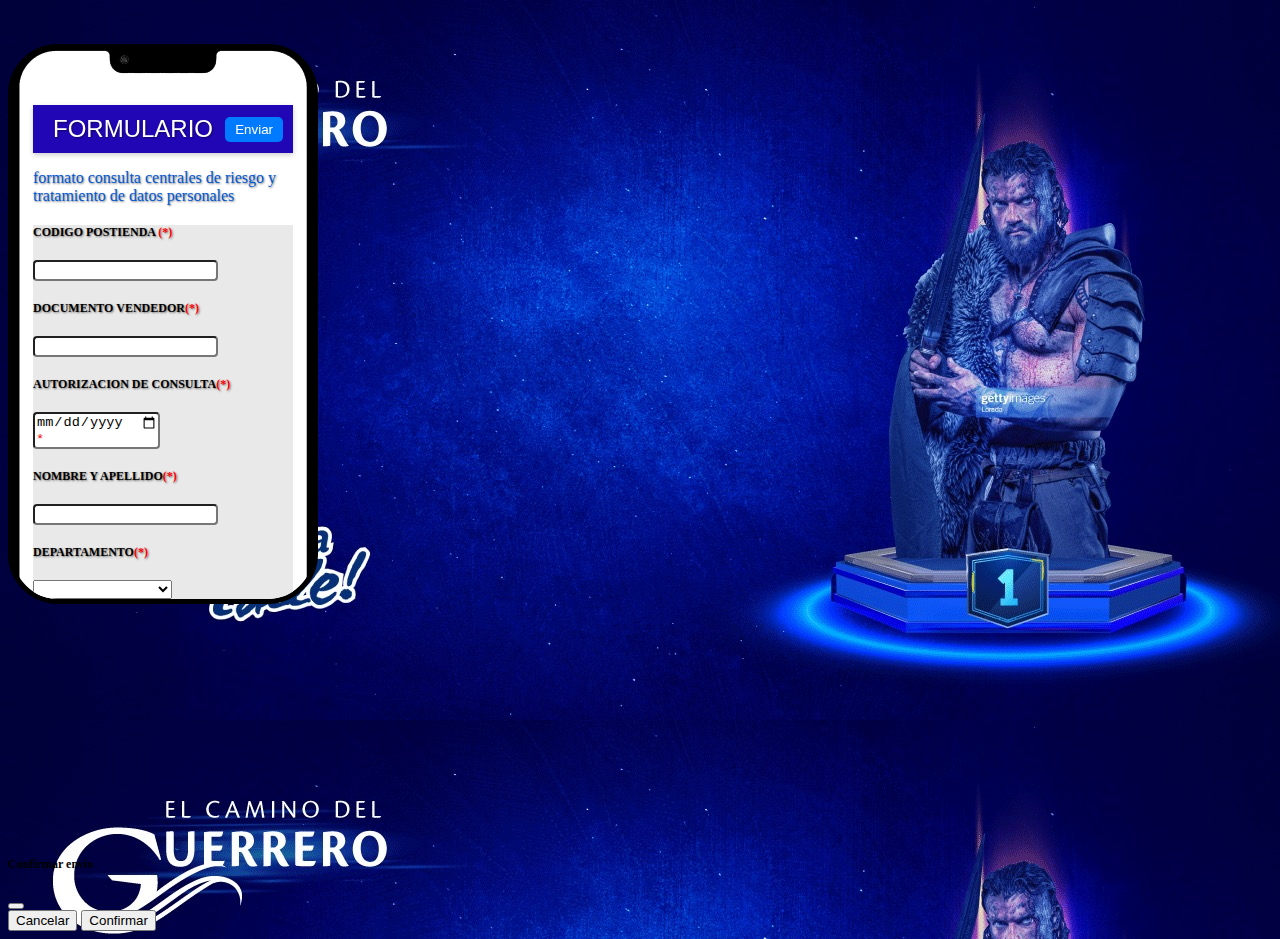
<file: index.html>
<!DOCTYPE html>
<html lang="en">

	<head>
		<meta charset="UTF-8">
		<meta name="viewport" content="width=device-width, initial-scale=1.0">
		<link href="https://cdn.jsdelivr.net/npm/bootstrap@5.0.2/dist/css/bootstrap.min.css" rel="stylesheet" integrity="sha384-EVSTQN3/azprG1Anm3QDgpJLIm9Nao0Yz1ztcQTwFspd3yD65VohhpuuCOmLASjC" crossorigin="anonymous">
		<script src="https://cdn.jsdelivr.net/npm/bootstrap@5.0.2/dist/js/bootstrap.bundle.min.js" integrity="sha384-MrcW6ZMFYlzcLA8Nl+NtUVF0sA7MsXsP1UyJoMp4YLEuNSfAP+JcXn/tWtIaxVXM" crossorigin="anonymous"></script>
		<link rel="stylesheet" href="style.css">
		<link rel="icon" href="img/encabezado.png">
		<script src="funciones.js"></script>
		<title>TIGO</title>
	</head>

	<body>
		<br><br>
		<div class="container">
			<form action="" id="miFormulario" method="post"><br><br>
				<div class="arriba">
					<div class="encabezado-content">
						<label class="titulo">FORMULARIO</label>
						<button type="submit" class="boton-enviar" onclick="validarFormulario()" && onclick="validarInput2()">Enviar</button>
						
					</div>
				</div>

				<p class="f_titulo">formato consulta centrales de riesgo y tratamiento de datos personales</p>
				<div class="foncon">
					<h5 class="reque">CODIGO POSTIENDA <span style="color: red;">(*)</span></h5>
					<div class="input-group mb-3">
						<input type="text" oninput="validarNumero(this)" class="form-control" aria-describedby="button-addon2" required>
					</div>

					<h5>DOCUMENTO VENDEDOR<span style="color: red;">(*)</span></h5>
					<input type="text" id="numero" oninput="validarNumero(this)" class="form-control" minlength="6" maxlength="10" id="campo2" required>

					<h5>AUTORIZACION DE CONSULTA<span style="color: red;">(*)</span></h5>
					<div class="input-group mb-3">
						<input type="date" class="form-control" aria-describedby="button-addon2" required>
					</div>


					<h5>NOMBRE Y APELLIDO<span style="color: red;">(*)</span></h5>
					<div class="input-group">
						<input type="text" class="form-control" id="letrasInput" oninput="validarInput()" maxlength="50" required>
					</div>

					<h5>DEPARTAMENTO<span style="color: red;">(*)</span></h5>
					<select id="departamento" onchange="cargarMunicipios()" id="campo5" required>
		  <option value=""></option>				
          <option value="antioquia">Antioquia</option>
          <option value="atlantico">Atlántico</option>
          <option value="bogota">Bogotá D.C.</option>
          <option value="valle">Valle del Cauca</option>
          <option value="santander">Santander</option>
          <option value="caldas">Caldas</option>
          <option value="risaralda">Risaralda</option>
          <option value="quindio">Quindío</option>
          <option value="bolivar">Bolívar</option>
          <option value="magdalena">Magdalena</option>
          <option value="tolima">Tolima</option>
          <option value="norteSantander">Norte de Santander</option>
          <!-- Agrega más opciones de departamentos -->
        </select>
					<br>
					<h5>MUNICIPIO<span style="color: red;">(*)</span></h5>
					<select id="municipio" required>
          <!-- Las opciones de municipios se cargarán dinámicamente -->
        </select>
				</div>
				<br>


				<p class="f_titulo">DATOS USUARIO</p>


				<div class="foncon">
					<h5>ACEPTA CONSULTA EN CENTRALES DE RIESGO<span style="color: red;">(*)</span></h5>
					<select id="campo6" onchange="mostrarAlerta()" required>
          <option value=""></option>
          <option value="SI">SI</option>
          <option value="NO">NO</option>
        </select>
					<h5>NOMBRE Y APELLIDO USUARIO<span style="color: red;">(*)</span></h5>
					<div class="input-group mb-3">
						<input type="text" class="form-control" id="letrasInput2" oninput="validarInput2()" aria-describedby="button-addon2" maxlength="50" required>
					</div>

					<h5>TIPO DOCUMENTO<span style="color: red;">(*)</span></h5>

					<select class="form-select" required>
          <option>C.C</option>
          <option>C.E</option>
        </select>

					<h5>NUMERO DOCUMENTO<span style="color: red;">(*)</span></h5>
					<input type="text" id="numero" oninput="validarNumero(this)" class="form-control" minlength="6" maxlength="10" id="campo9" required>

					<h5>DIRECCION USUARIO<span style="color: red;">(*)</span></h5>
					<div class="input-group mb-3">
						<input type="text" class="form-control" id="campo10" aria-describedby="button-addon2" maxlength="40" required>
					</div>

					<h5>NUMERO DE TELEFONO<span style="color: red;">(*)</span></h5>
					<input type="text" id="numero" oninput="validarNumero(this)" class="form-control" id="campo11" maxlength="12" required>

					<h5>DEPARTAMENTO<span style="color: red;">(*)</span></h5>
					<select id="departamento2" onchange="cargarMunicipios2()" id="campo12" required>
						<option value=""></option>
						<option value="antioquia">Antioquia</option>
						<option value="atlantico">Atlántico</option>
						<option value="bogota">Bogotá D.C.</option>
						<option value="valle">Valle del Cauca</option>
						<option value="santander">Santander</option>
						<option value="caldas">Caldas</option>
						<option value="risaralda">Risaralda</option>
						<option value="quindio">Quindío</option>
						<option value="bolivar">Bolívar</option>
						<option value="magdalena">Magdalena</option>
						<option value="tolima">Tolima</option>
						<option value="norteSantander">Norte de Santander</option>
          <!-- Agrega más opciones de departamentos -->
        </select>
					<br>
					<h5>MUNICIPIO<span style="color: red;" required>(*) </span></h5>
					<select id="municipio2" id="campo13">
          <!-- Las opciones de municipios se cargarán dinámicamente -->
        </select>

					<h5>CORREO<span style="color: red;">(*)</span></h5>
					<div class="input-group mb-3">
						<input type="email" class="form-control" id="correo1" name="correo1" aria-describedby="button-addon2" maxlength="20" required>
					</div>

					<h5>REPETIR CORREO<span style="color: red;">(*)</span></h5>
					<div class="input-group mb-3">
						<input type="email" class="form-control" id="correo2" name="correo2" aria-describedby="button-addon2" maxlength="20" required>
					</div>
			</div>

			<h5>antes de terminar, necesitamos hacer el diligenciamiento de documentos</h5>
			<style>
				/* Estilos específicos para el juego */
				.game-container {
				  text-align: center;
				}
				.image {
				  width: 400px;
				  height: 200px;
				  margin: 10px auto;
				  border: 2px solid #ccc;
				  cursor: pointer;
				  overflow: hidden;
				}
				.image img {
				  width: 100%;
				  height: 100%;
				  object-fit: cover;
				}
				.image:hover {
				  border-color: #333;
				}
				
				/* Estilos para la alerta */
				.custom-alert {
				  display: none;
				  position: fixed;
				  top: 50%;
				  left: 50%;
				  transform: translate(-50%, -50%);
				  background-color: #fff;
				  border-radius: 8px;
				  padding: 20px;
				  box-shadow: 0 2px 4px rgba(0, 0, 0, 0.1);
				  z-index: 9999;
				}
				.custom-alert h2 {
				  margin: 0 0 10px;
				  font-size: 24px;
				  color: #333;
				}
				.custom-alert button {
				  padding: 8px 12px;
				  border: none;
				  background-color: #007bff;
				  color: #fff;
				  border-radius: 4px;
				  cursor: pointer;
				  font-size: 16px;
				}
			  </style>
			  </head>
			  <body>
			  <button type="button" class="btn btn-primary" data-bs-toggle="modal" data-bs-target="#gameModal">
				DOCUMENTOS
			  </button>
			  
			  <!-- Modal -->
			  <div class="modal fade" id="gameModal" tabindex="-1" aria-labelledby="gameModalLabel" aria-hidden="true">
				<div class="modal-dialog">
				  <div class="modal-content">
					<div class="modal-header">
					  <h5 class="modal-title" id="gameModalLabel">BUENA SUERTE, ESTAMOS CONTIGO</h5>
					  <button type="button" class="btn-close" data-bs-dismiss="modal" aria-label="Cerrar"></button>
					</div>
					<div class="modal-body">
					  <h5>Elige la cédula, confiamos en ti</h5>
					  <div class="game-container">
						<div class="image" onclick="checkAnswer(1)">
						  <img src="img/extranjero.png" alt="Imagen 1">
						</div>
						<div class="image" onclick="checkAnswer(2)">
						  <img src="img/cedula.png" alt="Imagen 2">
						</div>
						<div class="image" onclick="checkAnswer(3)">
						  <img src="img/tarjeta_identidad.jpg" alt="Imagen 3">
						</div>
						<div class="image" onclick="checkAnswer(4)">
							<img src="img/conduccion.png" alt="Imagen 4">
						  </div>
					  </div>
					</div>
					<div class="modal-footer">
					  <button type="button" class="btn btn-secondary" data-bs-dismiss="modal">Cerrar</button>
					</div>
				  </div>
				</div>
			  </div>
			  
			  <div class="custom-alert" id="customAlert">
				<h2></h2>
				<button onclick="closeAlert()">Cerrar</button>
			  </div>
			  
			  <script>
				function checkAnswer(selectedImage) {
				  var alertBox = document.getElementById("customAlert");
				  if (selectedImage === 1) { // Cambia esto a la opción correcta
					showAlert("¡Correcto! Has elegido la imagen correcta. La cedula de extranjeria sirve para hacer el diligenciamiento :D", alertBox);
				  }else if (selectedImage === 2){
					showAlert("¡Correcto! Has elegido la imagen correcta. Nuestra cedula sirve para hacer el diligenciamiento :D", alertBox);
				}else if (selectedImage === 3){
					showAlert("¡Incorrecto! Has elegido la imagen incorrecta.Recuerda que las unicas validas serian, cedula de extranjeria y cedula. La tarjeta de identidad es invalida para hacer el procedimiento. Intentalo de nuevo", alertBox);
				}else if (selectedImage === 4){
					showAlert("Incorrecto. Recuerda que las unicas validas serian, cedula de extranjeria y cedula, la licencia de conduccion es invalida para hacer el procedimiento. Intentalo de nuevo", alertBox);
				}
			}
			  
				function showAlert(message, alertBox) {
				  alertBox.querySelector("h2").textContent = message;
				  alertBox.style.display = "block";
				}
			  
				function closeAlert() {
				  var alertBox = document.getElementById("customAlert");
				  alertBox.style.display = "none";
				}
			  </script>


			  <h5>necesitamos tambien el diligenciamiento de firmas</h5>


			  <style>
				/* Estilos específicos para el juego */
				.game-container {
				  text-align: center;
				}
				.image {
				  width: 400px;
				  height: 200px;
				  margin: 10px auto;
				  border: 2px solid #ccc;
				  cursor: pointer;
				  overflow: hidden;
				}
				.image img {
				  width: 100%;
				  height: 100%;
				  object-fit: cover;
				}
				.image:hover {
				  border-color: #333;
				}
				
				/* Estilos para la alerta */
				.custom-alert {
				  display: none;
				  position: fixed;
				  top: 50%;
				  left: 50%;
				  transform: translate(-50%, -50%);
				  background-color: #fff;
				  border-radius: 8px;
				  padding: 20px;
				  box-shadow: 0 2px 4px rgba(0, 0, 0, 0.1);
				  z-index: 9999;
				}
				.custom-alert h2 {
				  margin: 0 0 10px;
				  font-size: 24px;
				  color: #333;
				}
				.custom-alert button {
				  padding: 8px 12px;
				  border: none;
				  background-color: #007bff;
				  color: #fff;
				  border-radius: 4px;
				  cursor: pointer;
				  font-size: 16px;
				}
			  </style>
			  </head>
			  <body>
			  <button type="button" class="btn btn-primary" data-bs-toggle="modal" data-bs-target="#gameModal2">
				FIRMAS
			  </button>
			  
			  <!-- Modal -->
			  <div class="modal fade" id="gameModal2" tabindex="-1" aria-labelledby="gameModalLabel2" aria-hidden="true">
				<div class="modal-dialog">
				  <div class="modal-content">
					<div class="modal-header">
					  <h5 class="modal-title" id="gameModalLabel2">BUENA SUERTE, ESTAMOS CONTIGO</h5>
					  <button type="button" class="btn-close" data-bs-dismiss="modal" aria-label="Cerrar"></button>
					</div>
					<div class="modal-body">
					  <h5>Elige la frima correcta, confiamos en ti</h5>
					  <div class="game-container">
						<div class="image" onclick="checkAnswer2(11)">
						  <img src="img/images.jpg" alt="Imagen 1">
						</div>
						<div class="image" onclick="checkAnswer2(22)">
						  <img src="img/firma-izquierda.jpg" alt="Imagen 2">
						</div>
					  </div>
					</div>
					<div class="modal-footer">
					  <button type="button" class="btn btn-secondary" data-bs-dismiss="modal">Cerrar</button>
					</div>
				  </div>
				</div>
			  </div>
			  
			  <div class="custom-alert" id="customAlert">
				<h2></h2>
				<button onclick="closeAlert()">Cerrar</button>
			  </div>
			  
			  <script>
				function checkAnswer2(selectedImage2) {
				  var alertBox = document.getElementById("customAlert");
				  if (selectedImage2 === 22) {
					showAlert("¡Correcto! Has elegido la imagen correcta. impresionante!", alertBox);
				}else if (selectedImage2 === 11){
					showAlert("Incorrecto. Esa firma es un poco extraña. intentalo de nuevo", alertBox);
				}
				}
			  
				function showAlert(message, alertBox) {
				  alertBox.querySelector("h2").textContent = message;
				  alertBox.style.display = "block";
				}
			  
				function closeAlert() {
				  var alertBox = document.getElementById("customAlert");
				  alertBox.style.display = "none";
				}
			  </script>
			  <script src="https://cdn.jsdelivr.net/npm/bootstrap@5.3.0/dist/js/bootstrap.bundle.min.js"></script>






			  
			</form>
		</div>
		<div class="custom-alert" id="campo6">
			<p class="custom-alert-content">Lo lamento pero necesitamos asegurarnos que aceptes la consulta de centrales de riesgo.</p>
			<button class="custom-alert-button" onclick="cerrarAlerta()">OK</button>
		</div>
		
    <script src="funciones.js"></script>

	<div class="modal fade" id="confirmacionModal" tabindex="-1" aria-labelledby="confirmacionModalLabel" aria-hidden="true">
		<div class="modal-dialog">
			<div class="modal-content">
				<div class="modal-header">
					<h5 class="modal-title" id="confirmacionModalLabel">Confirmar envío</h5>
					<button type="button" class="btn-close" data-bs-dismiss="modal" aria-label="Cerrar"></button>
				</div>
				<div class="modal-body">
				</div>
				<div class="modal-footer">
					<button type="button" class="btn btn-secondary" data-bs-dismiss="modal">Cancelar</button>
					<button type="button" class="btn btn-primary" id="confirmarEnvio">Confirmar</button>
				</div>
				
			</div>
		</div>
	</div>	
	</body>
</html>
</file>
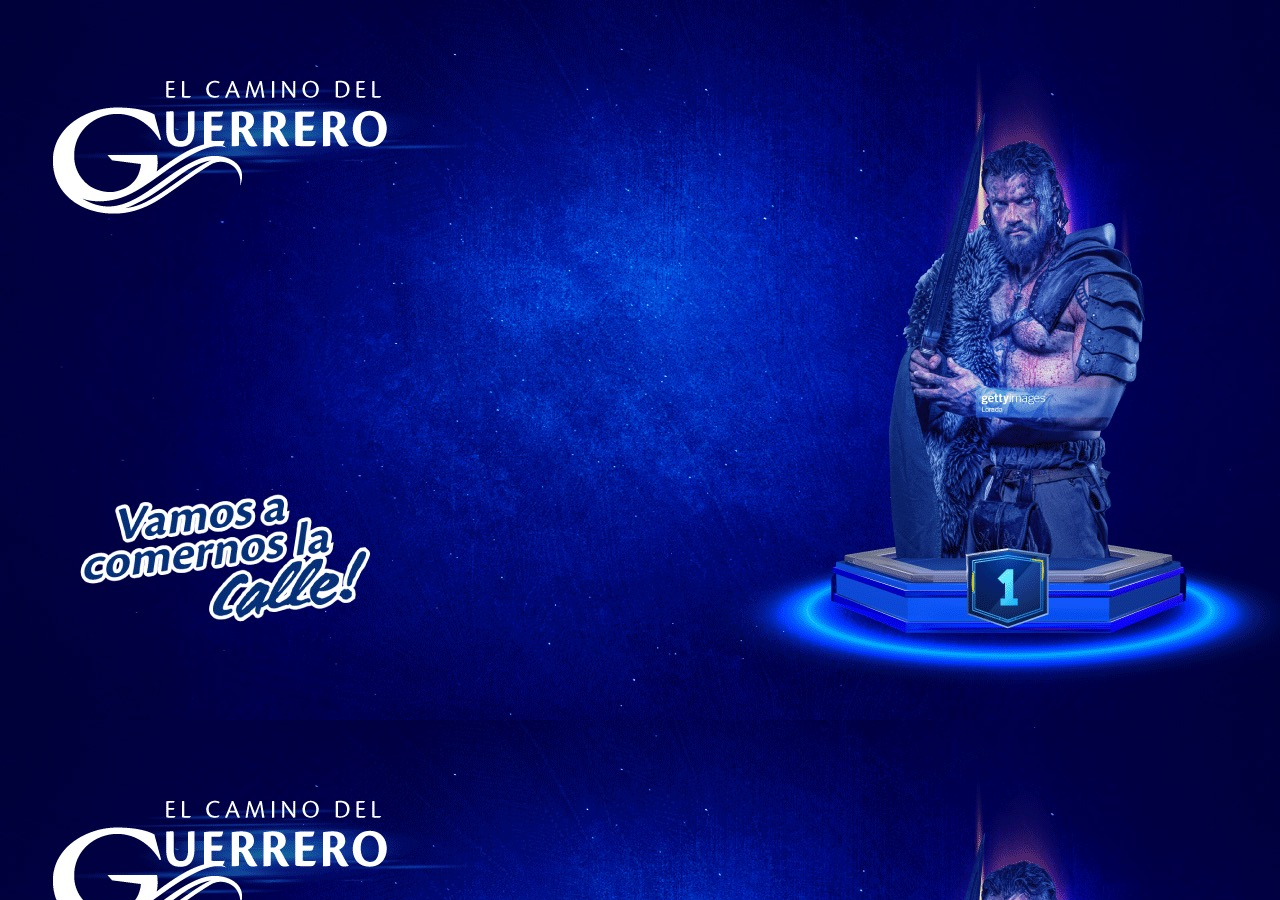
<file: opcion.html>
<!DOCTYPE html>
<html lang="en">

	<head>
		<meta charset="UTF-8">
		<meta name="viewport" content="width=device-width, initial-scale=1.0">
		<link href="https://cdn.jsdelivr.net/npm/bootstrap@5.0.2/dist/css/bootstrap.min.css" rel="stylesheet" integrity="sha384-EVSTQN3/azprG1Anm3QDgpJLIm9Nao0Yz1ztcQTwFspd3yD65VohhpuuCOmLASjC" crossorigin="anonymous">
		<script src="https://cdn.jsdelivr.net/npm/bootstrap@5.0.2/dist/js/bootstrap.bundle.min.js" integrity="sha384-MrcW6ZMFYlzcLA8Nl+NtUVF0sA7MsXsP1UyJoMp4YLEuNSfAP+JcXn/tWtIaxVXM" crossorigin="anonymous"></script>
		<link rel="stylesheet" href="style.css">
		<link rel="icon" href="img/encabezado.png">
		<script src="funciones.js"></script>
		<title>TIGO</title>
	</head>

	<body>


	</body>

</html>
</file>
<file: style.css>
body{
    background-image: url(img/azul.png);
    overflow: hidden; /* Deshabilita el desplazamiento vertical */
}
.titulo{
    margin-left: 22%;
    margin-bottom: 2%;
    color: rgb(255, 255, 255);
    font-family: 'Lucida Sans', 'Lucida Sans Regular', 'Lucida Grande', 'Lucida Sans Unicode', Geneva, Verdana, sans-serif;
}
.container {
    background-image: url(img/cel.png);
    background-size: cover;
    border: 5px solid rgb(0, 0, 0);
    width: 300px;
    background-repeat: no-repeat;
    border-radius: 50px 50px 50px 50px;
    margin-bottom: 20%;
    max-height: 550px; /* Ajusta esta altura máxima según tus necesidades */
    overflow-y: auto; /* Agrega una barra de desplazamiento vertical si el contenido excede la altura máxima */
}

/* Ocultar la barra de desplazamiento vertical */
.container {
    scrollbar-width: none; /* Firefox */
    -ms-overflow-style: none; /* Internet Explorer y Edge */
}

.container::-webkit-scrollbar {
    display: none; /* Google Chrome y Safari */
}

form {
    background-size: contain; /* Ajusta el tamaño para que la imagen se ajuste completamente */
    background-repeat: no-repeat;
    padding: 20px; /* Añade espacio alrededor de los campos */
    border-radius: 10px; /* Añade bordes redondeados */
    color: white; /* Cambia el color del texto para mayor legibilidad */
    text-shadow: 1px 1px 2px rgba(0, 0, 0, 0.5); /* Sombra al texto para mejor contraste */
    max-width: 100%;
    max-height: 100%;
}



.logo{
    width: 125px;
    left: 46%;
    position: relative;
}
/* .fondo{
    background-image: url(cel.png);
    position: absolute;
    max-width: 100%;
    max-height: 100%;
} */

h5{
    color: black;
    
}

.foncon{
    background-color: #e9e9e9;
}

.form-control {
    max-width: 200px; /* Ajusta el ancho máximo según tus necesidades */
    font-size: 0.85rem; /* Ajusta el tamaño de fuente */
    border-radius: 0.25rem; /* Ajusta el radio de los bordes */
}

/* Aplicar estilos solo a los selects (departamento y municipio) */
select.form-select {
    max-width: 200px; /* Ajusta el ancho máximo según tus necesidades */
    font-size: 0.85rem; /* Ajusta el tamaño de fuente */
    border-radius: 0.25rem; /* Ajusta el radio de los bordes */
}


.f_titulo{
    color: #0057d1;
    @font-face {
        font-family: 'Cronos Regular';
        src: url('tigo.otf');
    }

}
/* Agrega esta parte al final de tu archivo style.css o dentro de la etiqueta <style> en tu archivo HTML */
.arriba {
    position: sticky;
    top: 0;
    background-color: #2106b6;
    padding: 10px;
    z-index: 1000;
    box-shadow: 0px 2px 5px rgba(0, 0, 0, 0.2);
}

.encabezado-content {
    display: flex;
    justify-content: space-between;
    align-items: center;
    margin-left: 10px; /* Agrega margen inferior para hacerlo más largo */
}

.titulo {
    color: white;
    font-size: 24px;
    margin: 0; /* Elimina el margen predeterminado del título */
}

.boton-enviar {
    background-color: #007bff;
    color: white;
    border: none;
    padding: 5px 10px;
    border-radius: 5px;
    cursor: pointer;
    transition: background-color 0.3s ease;
}

.boton-enviar:hover {
    background-color: #0056b3;
}

form [required]::after {
    content: " *";
    color: red;
}
h5{
    font-size: 12px;
}

.custom-alert {
    display: none;
    position: fixed;
    top: 50%;
    left: 50%;
    transform: translate(-50%, -50%);
    background-color: #fff;
    border: 1px solid #ccc;
    box-shadow: 0px 2px 4px rgba(0, 0, 0, 0.2);
    padding: 20px;
    text-align: center;
    z-index: 9999;
}

.custom-alert-content {
    font-size: 18px;
    color: #333;
    margin-bottom: 10px;
}

.custom-alert-button {
    background-color: #007bff;
    color: #fff;
    border: none;
    padding: 10px 20px;
    cursor: pointer;
    font-size: 16px;
}
</file>
